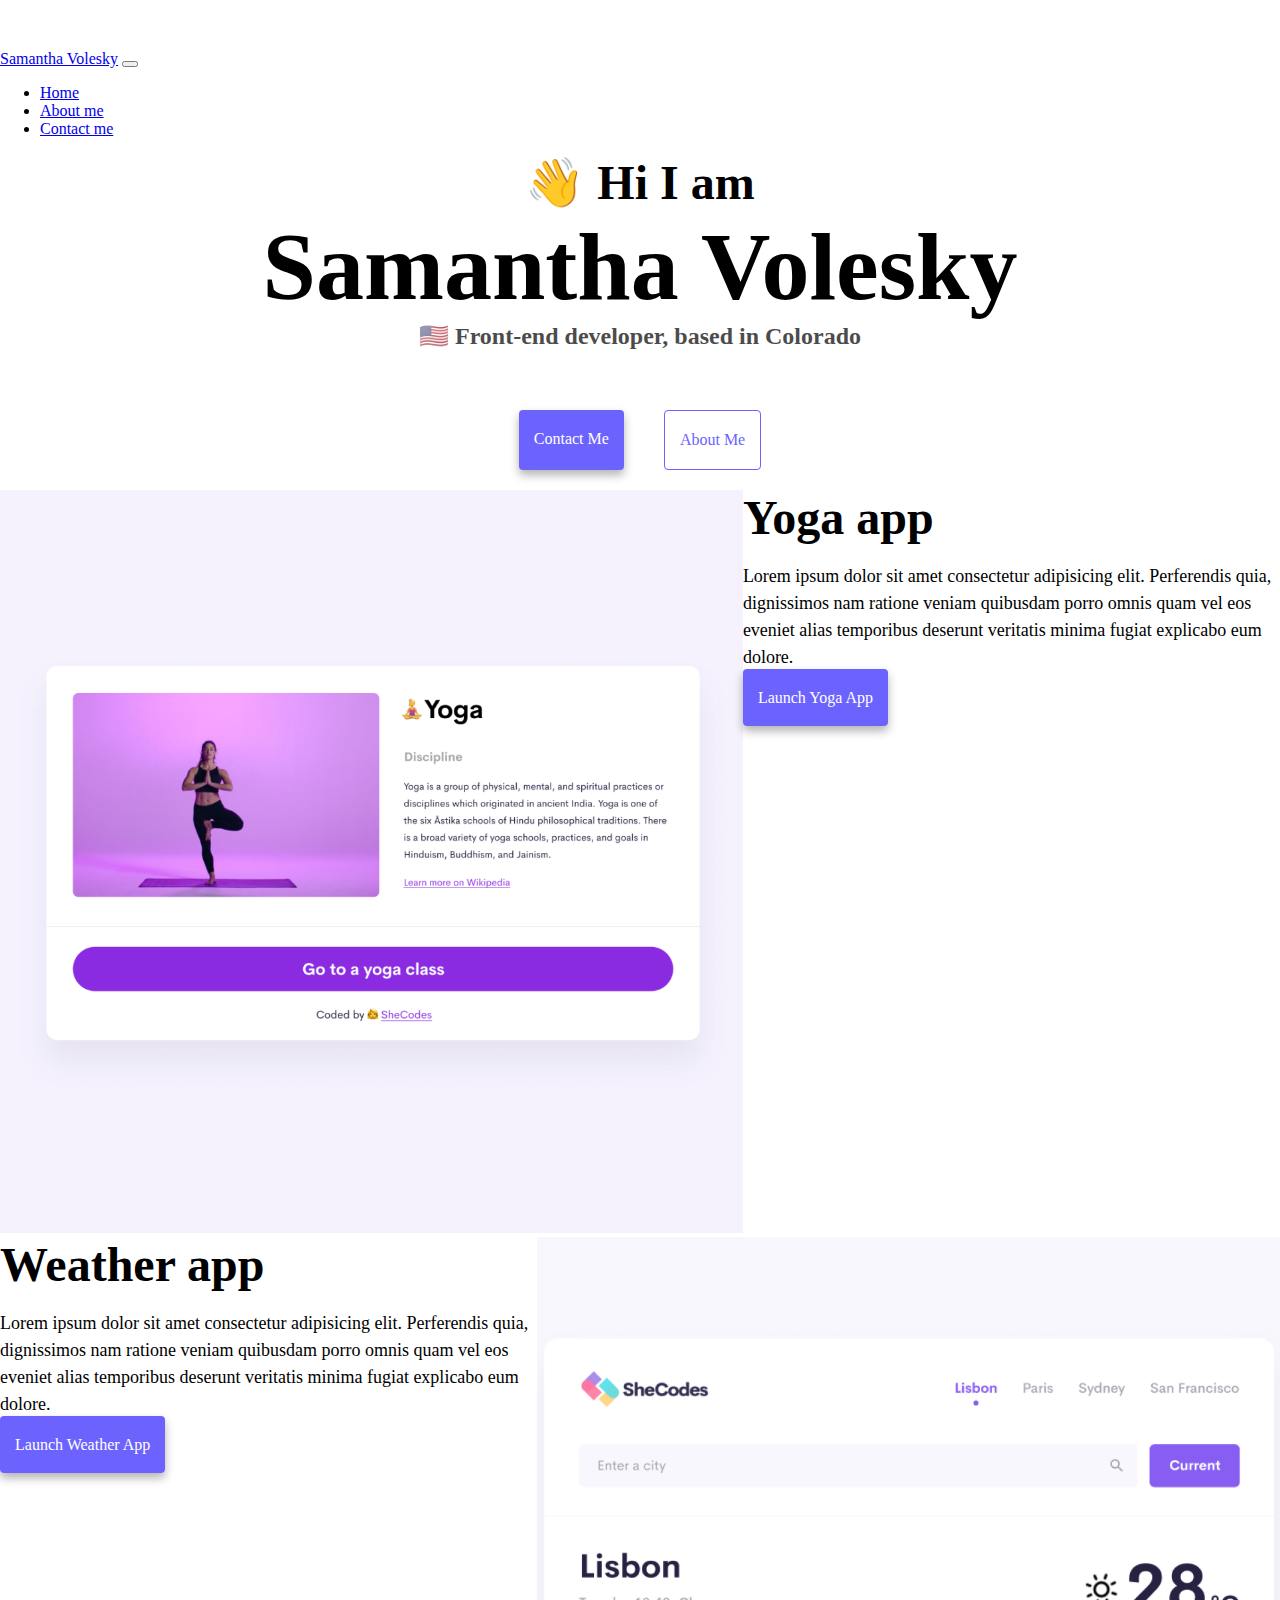
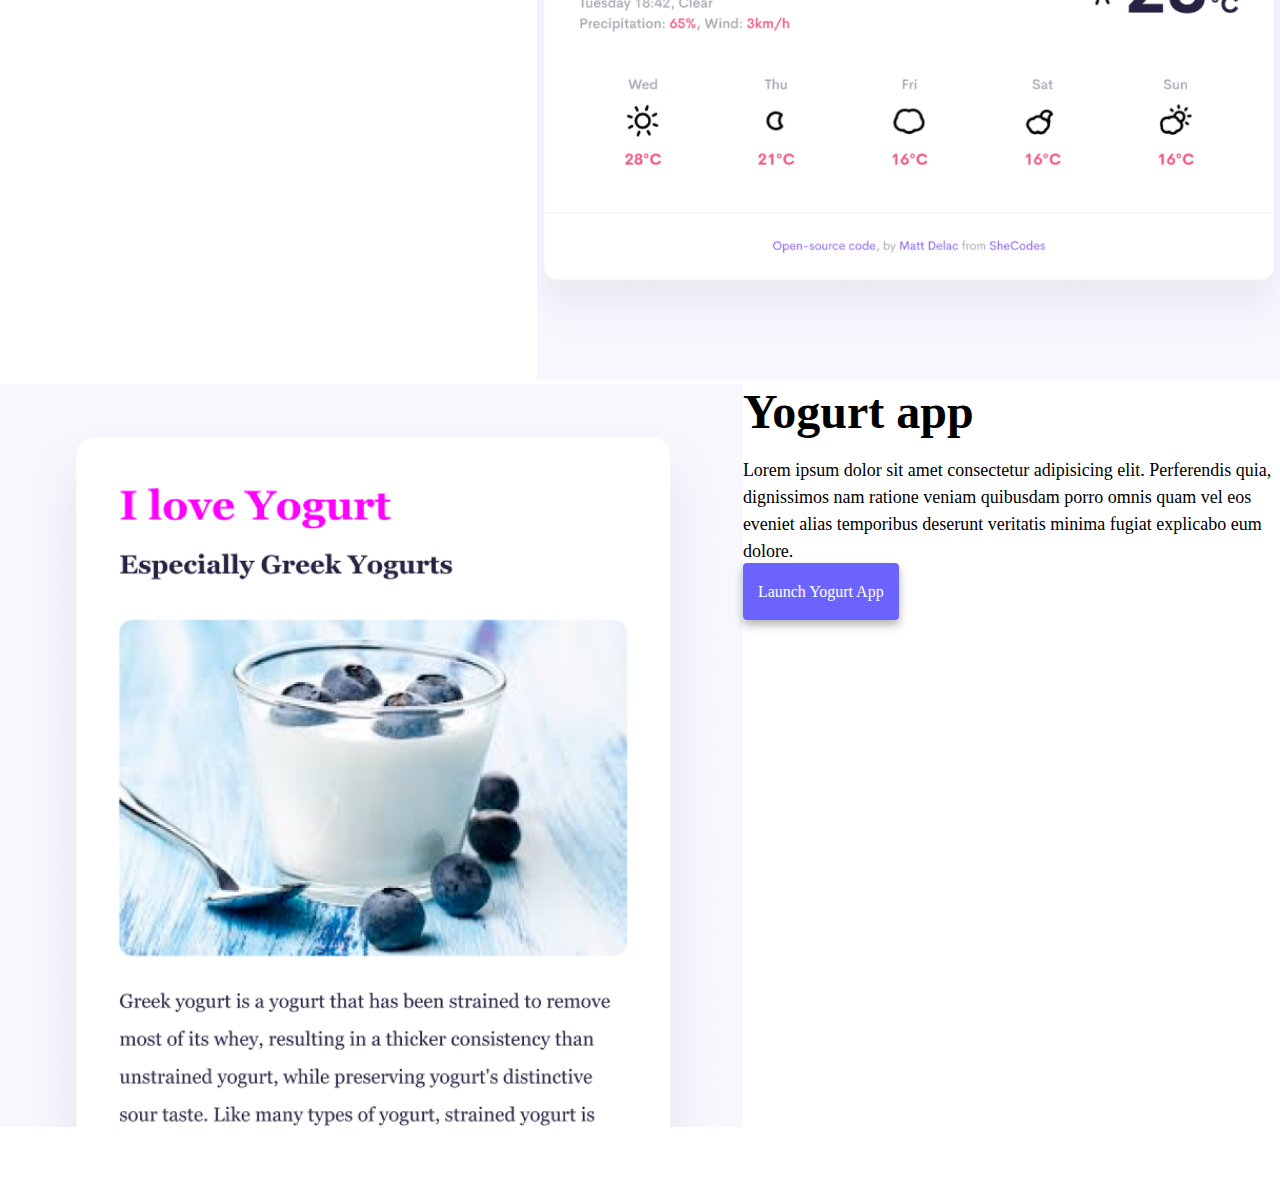
<file: index.html>
<!DOCTYPE html>
<html lang="en">
  <head>
    <meta charset="UTF-8" />
    <meta http-equiv="X-UA-Compatible" content="IE=edge" />
    <meta name="viewport" content="width=device-width, initial-scale=1.0" />
    <link
      href="https://cdn.jsdelivr.net/npm/bootstrap@5.3.0/dist/css/bootstrap.min.css"
      rel="stylesheet"
      integrity="sha384-9ndCyUaIbzAi2FUVXJi0CjmCapSmO7SnpJef0486qhLnuZ2cdeRhO02iuK6FUUVM"
      crossorigin="anonymous"
    />
    <script
      src="https://cdn.jsdelivr.net/npm/bootstrap@5.3.0/dist/js/bootstrap.bundle.min.js"
      integrity="sha384-geWF76RCwLtnZ8qwWowPQNguL3RmwHVBC9FhGdlKrxdiJJigb/j/68SIy3Te4Bkz"
      crossorigin="anonymous"
    ></script>
    <title>Samantha Volesky</title>
    <link rel="stylesheet" href="styles.css" />
  </head>
  <body>
    <nav class="navbar navbar-expand-lg bg-body-tertiary fixed-top">
      <div class="container-fluid">
        <a class="navbar-brand" href="#" width="100">Samantha Volesky</a>
        <button
          class="navbar-toggler"
          type="button"
          data-bs-toggle="collapse"
          data-bs-target="#navbarNav"
          aria-controls="navbarNav"
          aria-expanded="false"
          aria-label="Toggle navigation"
        >
          <span class="navbar-toggler-icon"></span>
        </button>
        <div class="collapse navbar-collapse" id="navbarNav">
          <ul class="navbar-nav">
            <li class="nav-item">
              <a
                class="nav-link active"
                aria-current="page"
                href="/"
                title="Home"
                >Home</a
              >
            </li>
            <li class="nav-item">
              <a class="nav-link" href="about.html" title="About me link"
                >About me</a
              >
            </li>
            <li class="nav-item">
              <a
                class="nav-link"
                href="about.html#contact"
                title="Contact me link"
                >Contact me</a
              >
            </li>
          </ul>
        </div>
      </div>
    </nav>
    <h2 class="text-center">👋 Hi I am</h2>
    <h1 class="text-center">Samantha Volesky</h1>
    <h3 class="text-center">🇺🇸 Front-end developer, based in Colorado</h3>
    <div class="navigation-links">
      <a
        href="about.html#contact"
        class="contact-link"
        title="Contact me button"
        >Contact me</a
      >
      <a href="about.html" class="about-link" title="about me button"
        >About me</a
      >
    </div>
    <div class="container">
      <div class="row mt-5">
        <div class="col-sm-6">
          <img
            src="images/yoga.png"
            class="img-fluid rounded d-none d-sm-block"
            alt="Photo of a yoga pose"
            title="Yoga app"
          />
        </div>
        <div class="col-sm-6">
          <h2 class="mb-3">Yoga app</h2>
          <p>
            Lorem ipsum dolor sit amet consectetur adipisicing elit. Perferendis
            quia, dignissimos nam ratione veniam quibusdam porro omnis quam vel
            eos eveniet alias temporibus deserunt veritatis minima fugiat
            explicabo eum dolore.
          </p>
          <div class="mt-5">
            <a
              href="#"
              class="primary-link project-launch"
              title="Launch yoga app button"
              >Launch Yoga App</a
            >
          </div>
        </div>
      </div>
      <div class="row mt-5">
        <div class="col-sm-6">
          <h2 class="mb-3">Weather app</h2>
          <p>
            Lorem ipsum dolor sit amet consectetur adipisicing elit. Perferendis
            quia, dignissimos nam ratione veniam quibusdam porro omnis quam vel
            eos eveniet alias temporibus deserunt veritatis minima fugiat
            explicabo eum dolore.
          </p>
          <div class="mb-5 mt-5">
            <a
              href="#"
              class="primary-link project-launch"
              title="Launch weather app button"
              >Launch Weather App</a
            >
          </div>
        </div>
        <div class="col-sm-6">
          <img
            src="images/weather.png"
            class="img-fluid rounded d-none d-sm-block"
            alt="weather diagram"
            title="weather app project"
          />
        </div>
      </div>
      <div class="row mt-5">
        <div class="col-sm-6">
          <img
            src="images/yogurt.png"
            class="img-fluid rounded d-none d-sm-block"
            alt="picture of a yougurt cup with bluberries"
            title="Yogurt app"
          />
        </div>
        <div class="col-sm-6">
          <h2 class="mb-3">Yogurt app</h2>
          <p>
            Lorem ipsum dolor sit amet consectetur adipisicing elit. Perferendis
            quia, dignissimos nam ratione veniam quibusdam porro omnis quam vel
            eos eveniet alias temporibus deserunt veritatis minima fugiat
            explicabo eum dolore.
          </p>

          <div class="mt-5">
            <a
              href="#"
              class="primary-link project-launch"
              title="Launch yogurt app button"
              >Launch Yogurt App</a
            >
          </div>
        </div>
      </div>
    </div>
  </body>
</html>
</file>
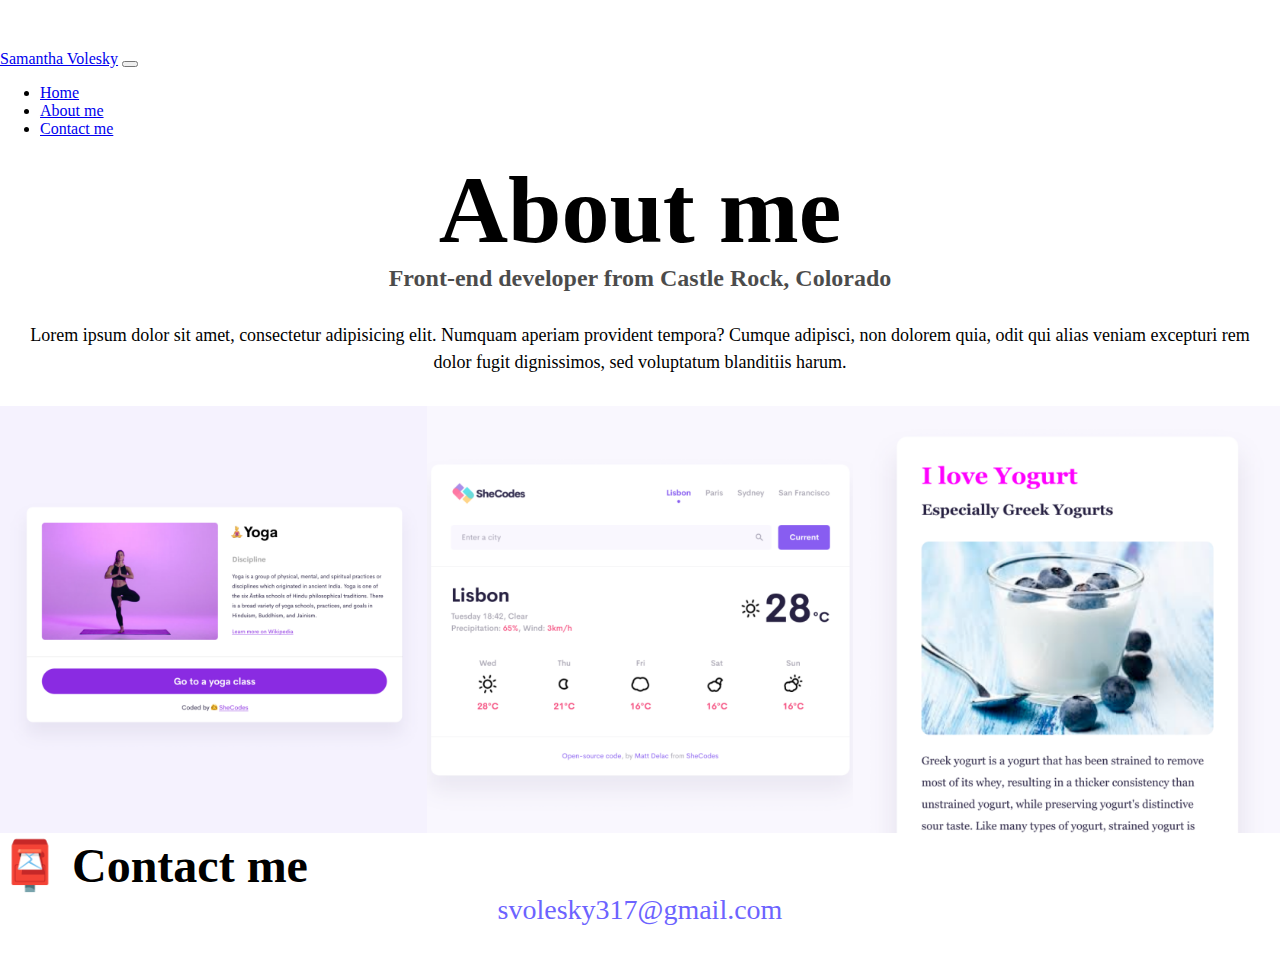
<file: about.html>
<!DOCTYPE html>
<html lang="en">
  <head>
    <meta charset="UTF-8" />
    <meta http-equiv="X-UA-Compatible" content="IE=edge" />
    <meta name="viewport" content="width=device-width, initial-scale=1.0" />
    <link
      href="https://cdn.jsdelivr.net/npm/bootstrap@5.3.0/dist/css/bootstrap.min.css"
      rel="stylesheet"
      integrity="sha384-9ndCyUaIbzAi2FUVXJi0CjmCapSmO7SnpJef0486qhLnuZ2cdeRhO02iuK6FUUVM"
      crossorigin="anonymous"
    />
    <script
      src="https://cdn.jsdelivr.net/npm/bootstrap@5.3.0/dist/js/bootstrap.bundle.min.js"
      integrity="sha384-geWF76RCwLtnZ8qwWowPQNguL3RmwHVBC9FhGdlKrxdiJJigb/j/68SIy3Te4Bkz"
      crossorigin="anonymous"
    ></script>
    <link rel="stylesheet" href="styles.css" />

    <title>About Samantha Volesky</title>
  </head>
  <body>
    <nav class="navbar navbar-expand-lg bg-body-tertiary fixed-top">
      <div class="container-fluid">
        <a
          class="navbar-brand"
          href="#"
          width="100"
          title="all about Samantha Volesky"
          >Samantha Volesky</a
        >
        <button
          class="navbar-toggler"
          type="button"
          data-bs-toggle="collapse"
          data-bs-target="#navbarNav"
          aria-controls="navbarNav"
          aria-expanded="false"
          aria-label="Toggle navigation"
        >
          <span class="navbar-toggler-icon"></span>
        </button>
        <div class="collapse navbar-collapse" id="navbarNav">
          <ul class="navbar-nav">
            <li class="nav-item">
              <a
                class="nav-link"
                aria-current="page"
                href="index.html"
                title="homepage"
                >Home</a
              >
            </li>
            <li class="nav-item">
              <a class="nav-link active" href="about.html" title="about me link"
                >About me</a
              >
            </li>
            <li class="nav-item">
              <a
                class="nav-link"
                href="about.html#contact"
                title="contact me link"
                >Contact me</a
              >
            </li>
          </ul>
        </div>
      </div>
    </nav>
    <h1 class="text-center">About me</h1>
    <h3 class="text-center">Front-end developer from Castle Rock, Colorado</h3>
    <div class="about-paragraphs text-center">
      <p>
        Lorem ipsum dolor sit amet, consectetur adipisicing elit. Numquam
        aperiam provident tempora? Cumque adipisci, non dolorem quia, odit qui
        alias veniam excepturi rem dolor fugit dignissimos, sed voluptatum
        blanditiis harum.
      </p>
    </div>
    <div class="container">
      <div class="row">
        <div class="col-sm-4">
          <img
            src="images/yoga.png"
            class="img-fluid p-2 mb-4 shadow rounded"
            alt="a picture of a yoga pose"
            title="yoga app"
          />
        </div>
        <div class="col-sm-4">
          <img
            src="images/weather.png"
            class="img-fluid p-2 mb-4 shadow rounded"
            alt="a weather forcast diagram"
            title="Weather app"
          />
        </div>
        <div class="col-sm-4">
          <img
            src="images/yogurt.png"
            class="img-fluid p-2 shadow rounded"
            alt="a picture of a yogurt cup with blueberries"
            title="yogurt app"
          />
        </div>
      </div>
    </div>
    <div id="contact" class="mt-5">
      <h2>📮 Contact me</h2>
      <a
        href="mailto: svolesky317@gmail.com"
        class="email-link"
        title="email link"
      >
        svolesky317@gmail.com
      </a>
    </div>
  </body>
</html>
</file>
<file: styles.css>
:root {
  --primary-color: #6c63ff;
  --secondary-color: #f5f2fe;
  --box-shadow: 0 5px 10px rgba(0, 0, 0, 0.3);
}

body {
  margin: 50px auto;
}

h1,
h2,
h3 {
  margin: 0;
}

h1 {
  font-size: 96px;
}

h2 {
  font-size: 48px;
}

h3 {
  font-size: 24px;
  opacity: 0.7;
}

p {
  background: none;
  border-radius: 4px;
  font-size: 18px;
  line-height: 1.5;
}

.navigation-links {
  display: flex;
  margin-top: 40px;
  justify-content: center;
}

.navigation-links a {
  margin: 20px;
  border-radius: 4px;
  padding: 20px 15px;
  text-decoration: none;
  text-transform: capitalize;
}

.contact-link {
  background: var(--primary-color);
  box-shadow: var(--box-shadow);
  color: white;
}

.about-link {
  color: var(--primary-color);
  border: 1px solid var(--primary-color);
}

.about-paragraphs {
  margin: 30px 0;
}
.text-center {
  text-align: center !important;
}

.about-paragraphs p {
  margin: 10px;
  text-align: center;
}

.email-link {
  display: flex;
  justify-content: center;
  color: var(--primary-color);
  font-size: 28px;
  text-decoration: none;
}

.email-link:hover {
  text-decoration: underline;
}
.img-fluid {
  max-width: 100%;
  height: auto;
}
.primary-link {
  background: var(--primary-color);
  border-radius: 4px;
  padding: 20px 15px;
  text-decoration: none;
  color: white;
  box-shadow: var(--box-shadow);
}
.primary-link:hover {
  color: white;
}
.row {
  display: flex;
}

@media (max-width: 576px) {
  h1 {
    font-size: 48px;
    line-height: 1.5;
  }

  p {
    text-align: center;
  }

  h2 {
    text-align: center;
  }

  .project-launch {
    display: block;
    text-align: center;
    margin: 0 20px;
  }
}
</file>
